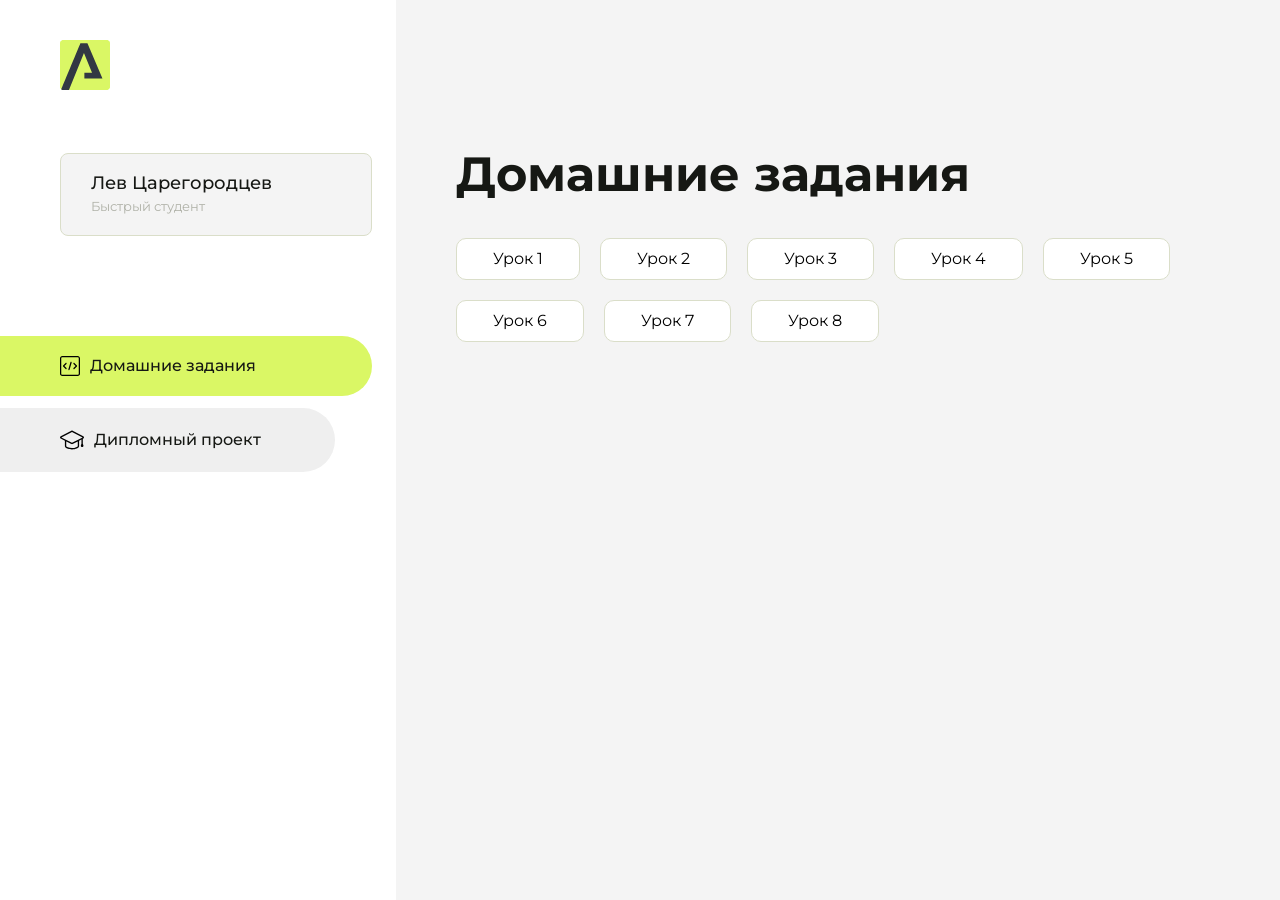
<file: index.html>
<!DOCTYPE html>
<html lang="en">
<head>
    <meta charset="UTF-8">
    <meta name="viewport" content="width=device-width, initial-scale=1.0">
    <title>Домашняя работа</title>
    <link rel="shortcut icon" href="src/logo.ico" type="image/x-icon">
    <link rel="preconnect" href="https://fonts.googleapis.com">
    <link rel="preconnect" href="https://fonts.gstatic.com" crossorigin>
    <link href="https://fonts.googleapis.com/css2?family=Montserrat:wght@400;500;700&family=Rubik:wght@500&display=swap"
          rel="stylesheet">
    <link rel="stylesheet" href="src/style.css">
</head>
<body id="body">
<div class="overlay" id="overlay"></div>
<div class="layout">
    <div class="burger" id="burger">
        <svg viewBox="0 0 24 24" fill="none" xmlns="http://www.w3.org/2000/svg">
            <g id="SVGRepo_bgCarrier" stroke-width="0"></g>
            <g id="SVGRepo_tracerCarrier" stroke-linecap="round" stroke-linejoin="round"></g>
            <g id="SVGRepo_iconCarrier">
                <path d="M4 18L20 18" stroke="#DAF765" stroke-width="2" stroke-linecap="round"></path>
                <path d="M4 12L20 12" stroke="#DAF765" stroke-width="2" stroke-linecap="round"></path>
                <path d="M4 6L20 6" stroke="#DAF765" stroke-width="2" stroke-linecap="round"></path>
            </g>
        </svg>
    </div>
    <aside class="sidebar" id="sidebar">
        <div class="sidebar__inner">
            <div class="logo">
                <svg width="50" height="50" viewBox="0 0 50 50" fill="none" xmlns="http://www.w3.org/2000/svg">
                    <g clip-path="url(#clip0_513_74730)">
                        <path d="M46.17 -0.257004H3.83C1.57281 -0.257004 -0.257 1.57281 -0.257 3.83V46.17C-0.257 48.4272 1.57281 50.257 3.83 50.257H46.17C48.4272 50.257 50.257 48.4272 50.257 46.17V3.83C50.257 1.57281 48.4272 -0.257004 46.17 -0.257004Z"
                              fill="#DAF765"/>
                        <path d="M24.375 38.4H42.461L27.441 3.1585H20.4355C20.4355 3.1585 6.7895 35.881 1.1945 49.294C2.015 50.0275 3.0945 50.257 3.6945 50.257H8.8445L23.954 13.07L32.0465 32.8285H24.375V38.4Z"
                              fill="#323843"/>
                    </g>
                    <defs>
                        <clipPath id="clip0_513_74730">
                            <rect width="50" height="50" fill="white"/>
                        </clipPath>
                    </defs>
                </svg>
            </div>
            <div class="sidebar__user">
                <div class="sidebar__name">Лев Царегородцев</div>
                <div class="sidebar__text">Быстрый студент</div>
            </div>
            <div class="sidebar__tabs">
                <div class="sidebar__item">
                    <button class="sidebar__button active" id="tasks">
                        <svg xmlns="http://www.w3.org/2000/svg" width="20" height="20" viewBox="0 0 20 20" fill="none">
                            <g clip-path="url(#clip0_704_74543)">
                                <path d="M17.7083 20H2.29167C1.0275 20 0 18.9725 0 17.7083V2.29167C0 1.0275 1.0275 0 2.29167 0H17.7083C18.9725 0 20 1.0275 20 2.29167V17.7083C20 18.9725 18.9725 20 17.7083 20ZM2.29167 1.25C1.7175 1.25 1.25 1.7175 1.25 2.29167V17.7083C1.25 18.2825 1.7175 18.75 2.29167 18.75H17.7083C18.2825 18.75 18.75 18.2825 18.75 17.7083V2.29167C18.75 1.7175 18.2825 1.25 17.7083 1.25H2.29167Z"
                                      fill="black"/>
                                <path d="M6.04167 13.125C5.88167 13.125 5.72167 13.0642 5.6 12.9417L3.1 10.4417C2.85583 10.1975 2.85583 9.80167 3.1 9.5575L5.6 7.0575C5.84417 6.81333 6.24 6.81333 6.48417 7.0575C6.72833 7.30167 6.72833 7.6975 6.48417 7.94167L4.42583 10L6.48417 12.0583C6.72833 12.3025 6.72833 12.6983 6.48417 12.9425C6.36167 13.0642 6.20167 13.125 6.04167 13.125Z"
                                      fill="black"/>
                                <path d="M8.95833 14.1667C8.9 14.1667 8.84 14.1583 8.78167 14.1417C8.45083 14.0442 8.26083 13.6967 8.35833 13.3658L10.4417 6.28251C10.5392 5.95084 10.8892 5.76417 11.2175 5.85917C11.5483 5.95667 11.7383 6.30417 11.6408 6.63501L9.5575 13.7183C9.47833 13.9908 9.22833 14.1667 8.95833 14.1667Z"
                                      fill="black"/>
                                <path d="M13.9583 13.125C13.7983 13.125 13.6383 13.0642 13.5167 12.9417C13.2725 12.6975 13.2725 12.3017 13.5167 12.0575L15.575 9.99916L13.5167 7.94083C13.2725 7.69666 13.2725 7.30083 13.5167 7.05666C13.7608 6.81249 14.1567 6.81249 14.4008 7.05666L16.9008 9.55666C17.145 9.80083 17.145 10.1967 16.9008 10.4408L14.4008 12.9408C14.2783 13.0642 14.1183 13.125 13.9583 13.125Z"
                                      fill="black"/>
                            </g>
                            <defs>
                                <clipPath id="clip0_704_74543">
                                    <rect width="20" height="20" fill="white"/>
                                </clipPath>
                            </defs>
                        </svg>
                        <span>Домашние задания</span></button>
                </div>
                <div class="sidebar__item">
                    <button class="sidebar__button" id="diplom">
                        <svg xmlns="http://www.w3.org/2000/svg" width="24" height="24" viewBox="0 0 24 24" fill="none">
                            <g clip-path="url(#clip0_704_74553)">
                                <path d="M23.2628 10.5971C23.7176 10.365 24 9.90375 24 9.39337C24 8.883 23.7176 8.42175 23.2628 8.18962L12.6135 2.75362C12.2291 2.55824 11.7705 2.55787 11.3854 2.75399L0.736875 8.19C0.282375 8.42175 0 8.883 0 9.39337C0 9.90375 0.282375 10.365 0.736875 10.5971L4.89038 12.7177V18.2074C4.89038 19.8154 8.412 21.393 12 21.393C15.5884 21.393 19.1096 19.815 19.1096 18.2074V12.7174L21.4609 11.517V15.8017L20.901 17.2305C20.7409 17.6389 20.7934 18.0994 21.0405 18.4616C21.2876 18.8246 21.6979 19.041 22.1366 19.041C22.5754 19.041 22.9852 18.8246 23.2324 18.462C23.4795 18.099 23.532 17.6385 23.3719 17.2301L22.8124 15.8021V10.827L23.2628 10.5971ZM17.7623 18.1721C17.6198 18.6375 15.3491 20.0419 12 20.0419C8.65088 20.0419 6.38025 18.6375 6.2415 18.2074V12.3037L6.23887 12.3019C6.23812 12.057 6.1065 11.8207 5.87325 11.7019L1.3515 9.39337L12 3.95737L22.6489 9.39337L12 14.8294L5.87325 11.7019C5.54063 11.5331 4.6695 11.6674 4.5 12C4.33012 12.3322 4.55813 12.5479 4.89038 12.7177L11.3857 16.0331C11.5781 16.1314 11.7889 16.1805 12 16.1805C12.2107 16.1805 12.4222 16.1314 12.6146 16.0331L17.7593 13.407L17.7623 18.1721Z"
                                      fill="black"/>
                            </g>
                            <defs>
                                <clipPath id="clip0_704_74553">
                                    <rect width="24" height="24" fill="white"/>
                                </clipPath>
                            </defs>
                        </svg>
                        <span>Дипломный проект</span></button>
                </div>
            </div>
        </div>

    </aside>
    <div class="content">
        <div class="container">
            <div class="content__block" id="tasksBlock">
                <div class="content__title">Домашние задания</div>
                <ul class="content__list">
                    <li class="content__list-item">
                        <a href="hello lev/index.html">Урок 1</a>
                    </li>
                    <li class="content__list-item">
                        <a href="two-homework/index.html">Урок 2</a>
                    </li>
                    <li class="content__list-item">
                        <a href="homework-3/html/index.html">Урок 3</a>
                    </li>
                    <li class="content__list-item">
                        <a href="homework-4/index.html">Урок 4</a>
                    </li>
                    <li class="content__list-item">
                        <a href="fit-studio/html/article.html">Урок 5</a>
                    </li>
                    <li class="content__list-item">
                        <a href="practice/index.html">Урок 6</a>
                    </li>
                    <li class="content__list-item">
                        <a href="fit-studio2/article.html">Урок 7</a>
                    </li>
                    <li class="content__list-item">
                        <a href="form/index.html">Урок 8</a>
                    </li>
                </ul>
            </div>
            <div class="content__block hidden" id="diplomBlock">
                <div class="content__title">Дипломный проект</div>
                <div class="content__list-diplom">
                    <a href="ПАПКА-С-НОМЕРОМ-УРОКА">Ссылка на ДЗ</a>
                </div>
                <div class="content__decor">
                    <div class="content__decor-text">Давай проверим, чему ты научился!</div>
                    <div class="content__decor-img">
                        <img src="src/decor.png" alt="decor">
                    </div>
                </div>
            </div>
        </div>
    </div>
</div>
<script src="src/index.js"></script>
</body>
</html>
</file>
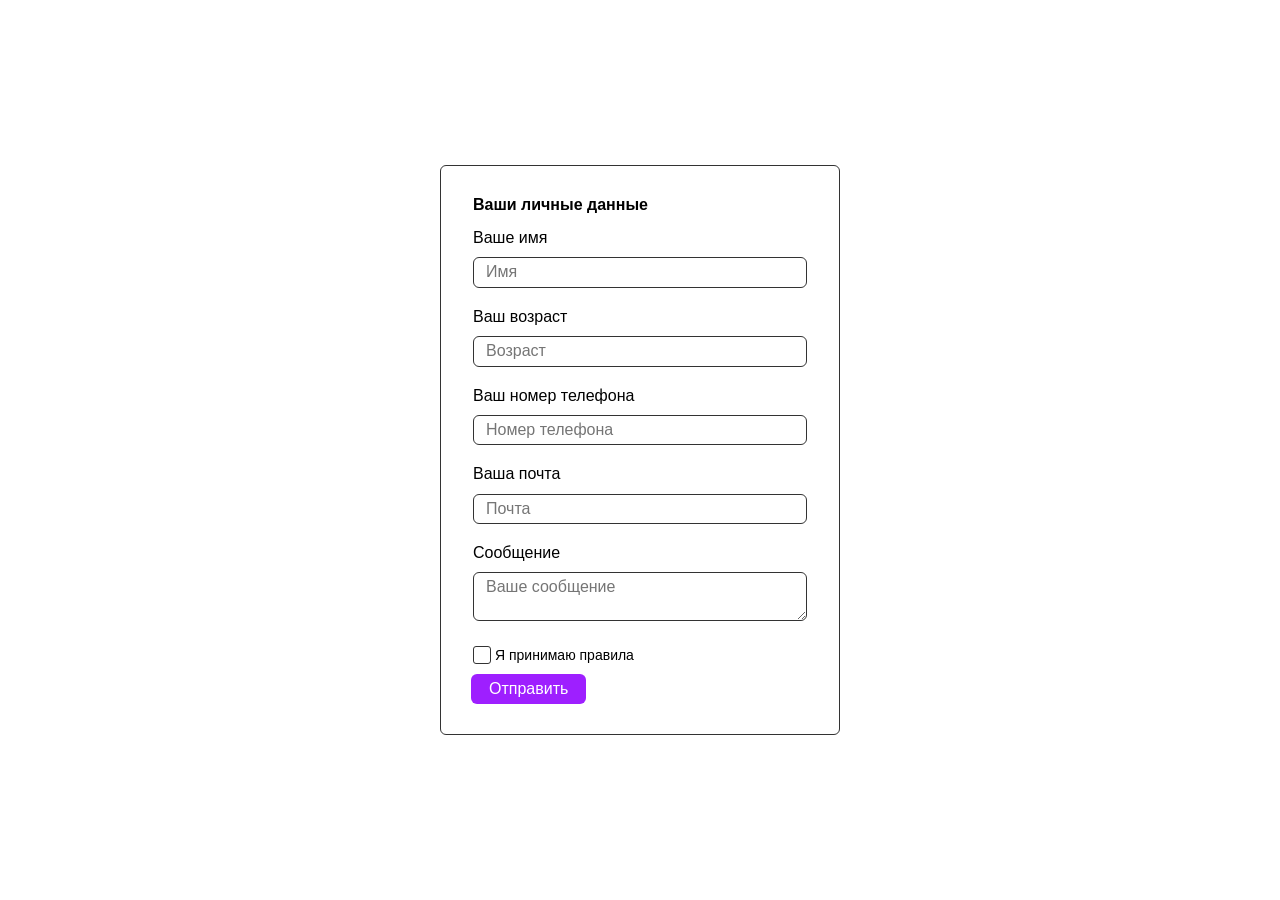
<file: form/index.html>
<!DOCTYPE html>
<html lang="ru">
  <head>
    <meta charset="UTF-8" />
    <meta name="viewport" content="width=device-width, initial-scale=1.0" />
    <title>Стилизация формы</title>
    <link rel="stylesheet" href="./css/normalize.css" />
    <link rel="stylesheet" href="./css/style.css" />
  </head>
  <body>
    <form class="form">
      <fieldset class="form-group">
        <legend class="form-group-title">Ваши личные данные</legend>
        <label for="name" class="label">Ваше имя</label>
        <input
          id="name"
          class="input"
          type="text"
          placeholder="Имя"
          name="name"
          required
        />
        <label for="age" class="label">Ваш возраст</label>
        <input
          id="age"
          class="input"
          type="number"
          placeholder="Возраст"
          name="age"
          required
        />
        <label for="phone" class="label">Ваш номер телефона</label>
        <input
          id="phone"
          class="input"
          type="tel"
          placeholder="Номер телефона"
          name="phone"
          required
        />
        <label for="email" class="label">Ваша почта</label>
        <input
          id="email"
          class="input"
          type="email"
          placeholder="Почта"
          name="email"
          required
        />
      </fieldset>
      <fieldset class="form-group">
        <label for="message" class="label">Сообщение</label>
        <textarea
          id="message"
          class="textarea"
          placeholder="Ваше сообщение"
          name="message"
          required
        ></textarea>
        <label class="label label-checkbox">
          <input class="checkbox" type="checkbox" name="checkbox" required />
          <span class="checkbox-text">Я принимаю правила</span>
        </label>
      </fieldset>
      <button class="button">Отправить</button>
    </form>
  </body>
</html>
</file>
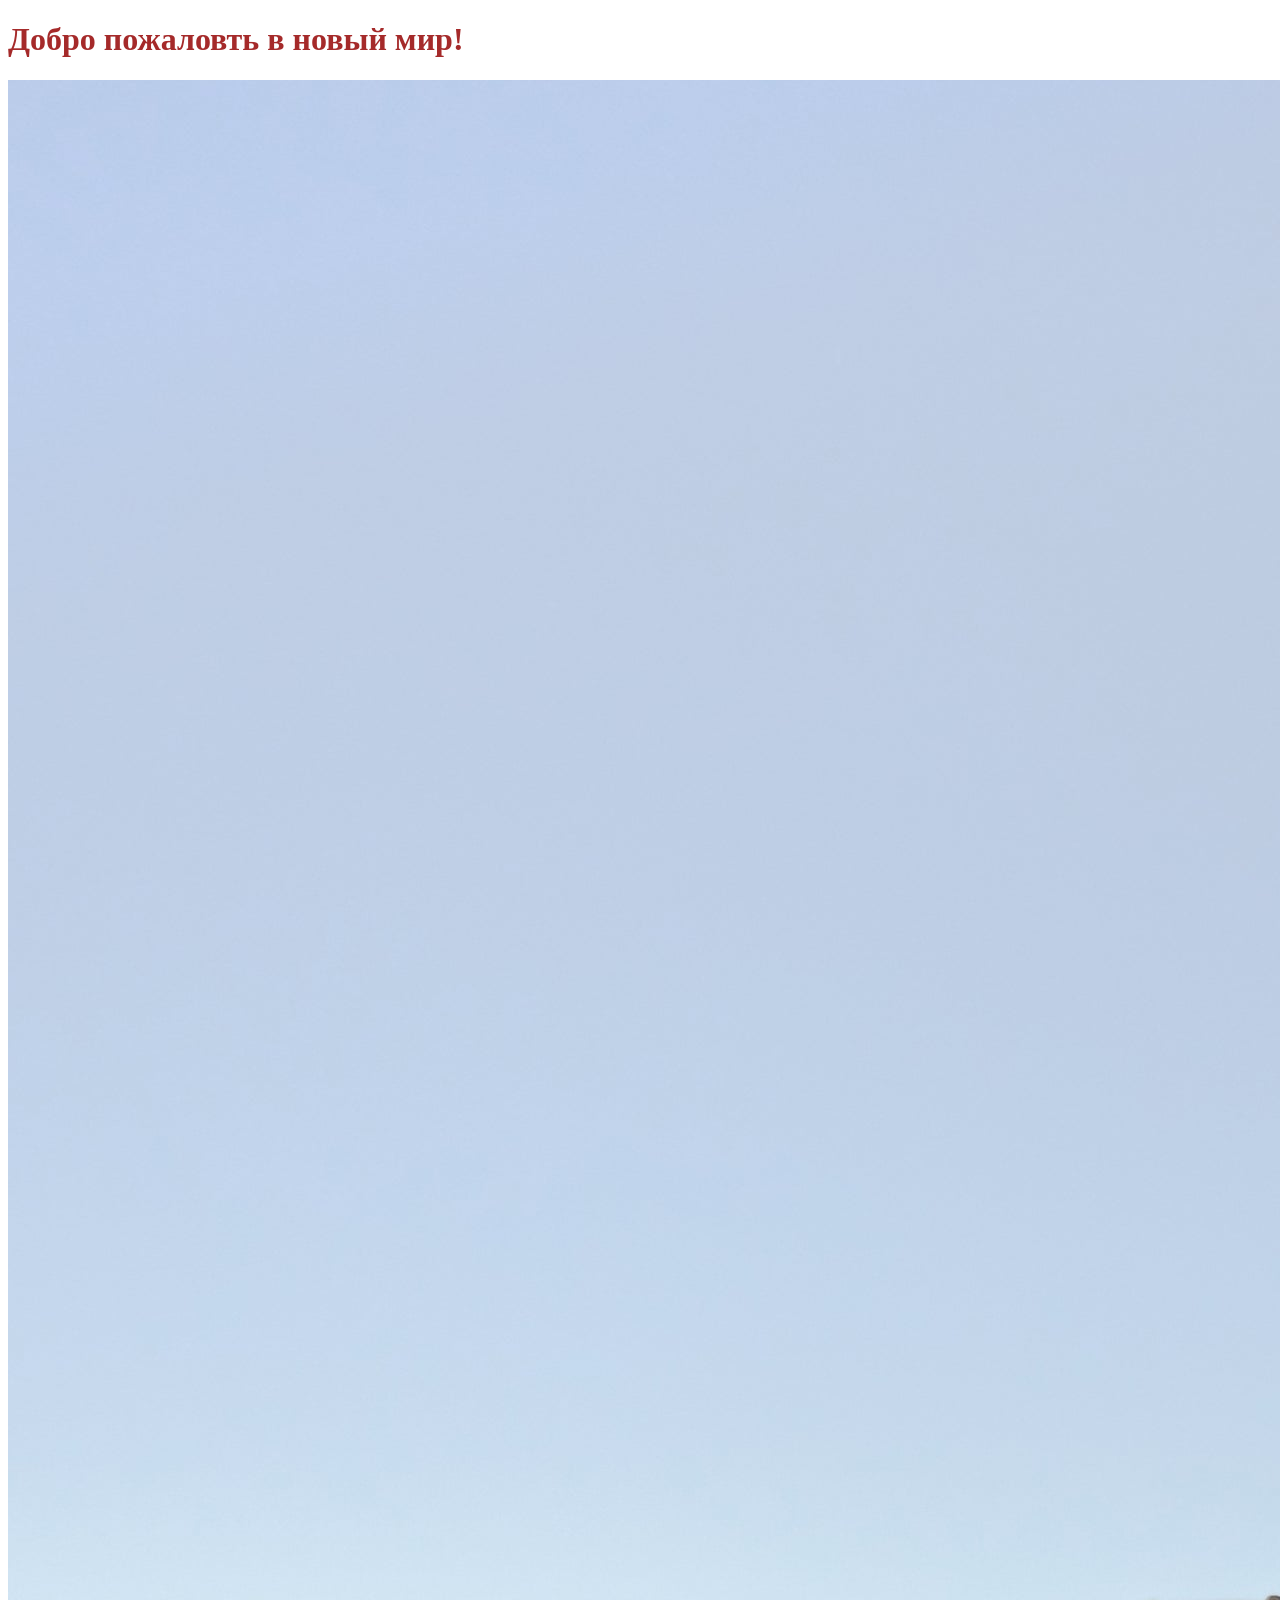
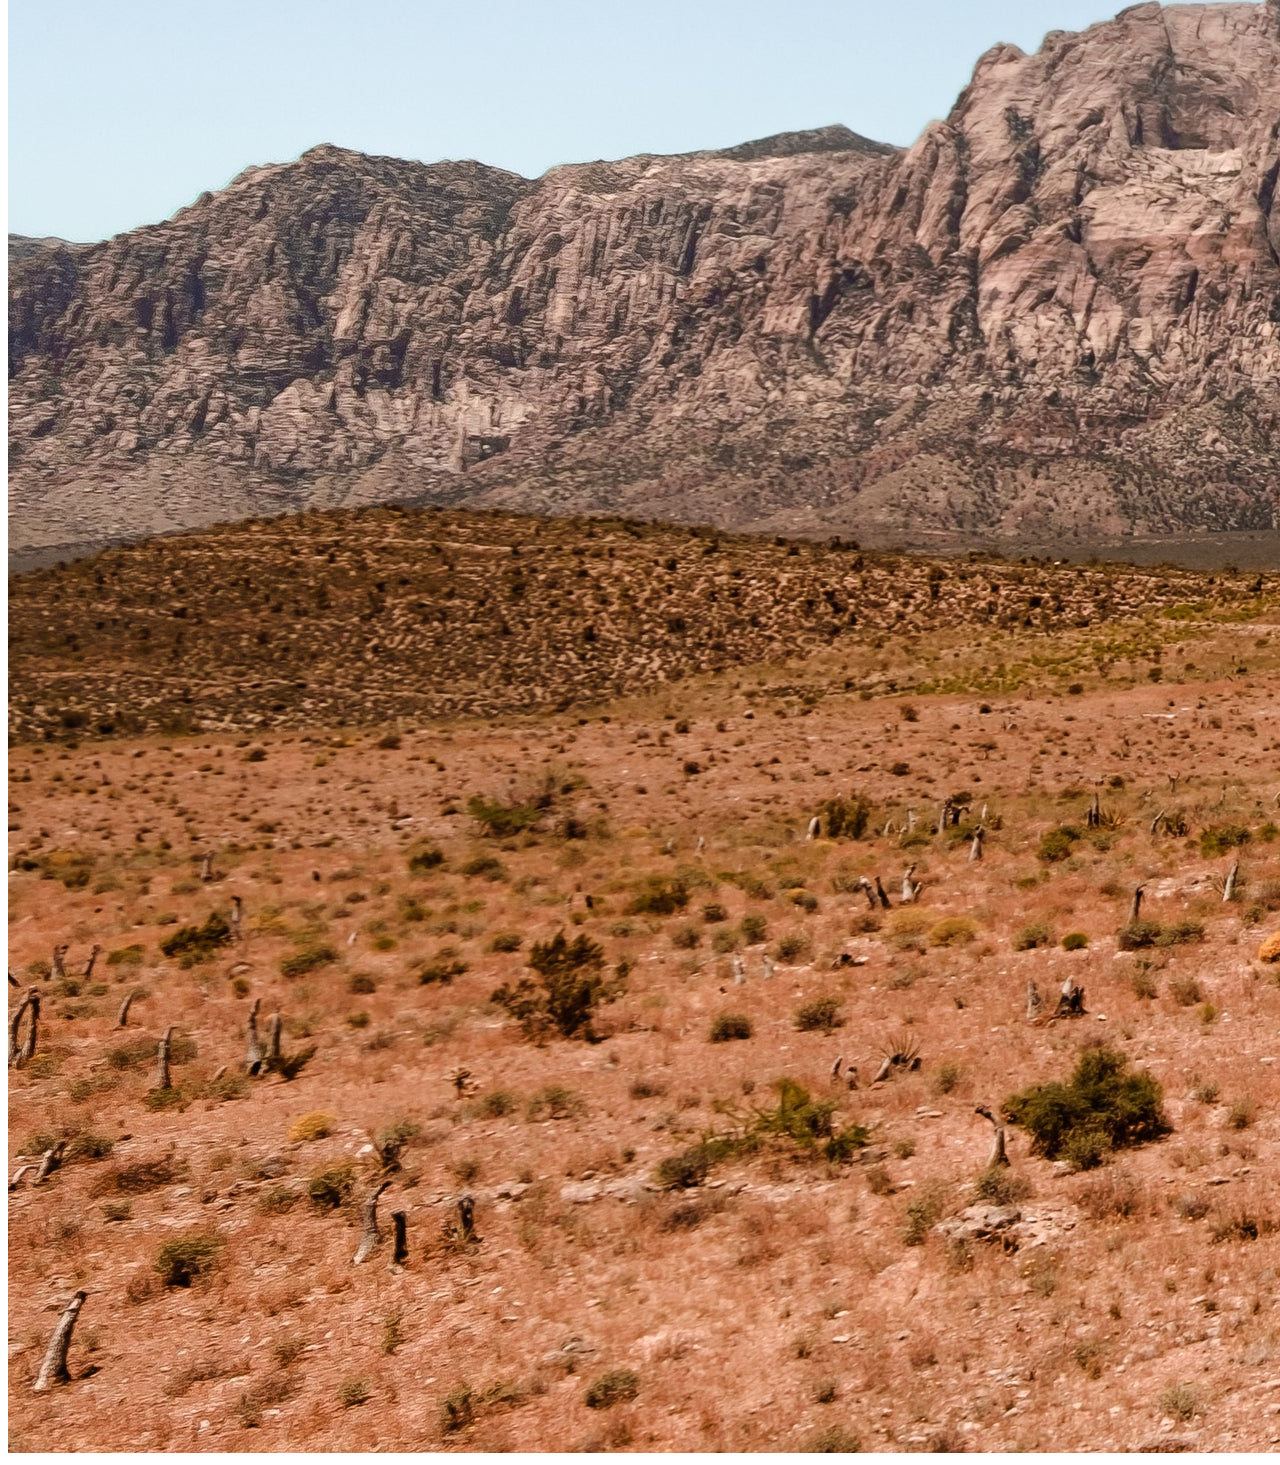
<file: hello lev/index.html>
<!DOCTYPE html>
<html lang="en">
<head>
    <meta charset="UTF-8">
    <meta name="viewport" content="width=device-width, initial-scale=1.0">
    <title>Мое ДЗ</title>
    <link rel="stylesheet" href="style.css">
    <script src="script.js"></script>
</head>
<body>
    <h1>Добро пожаловть в новый мир!</h1>
    <img src="landscape-of-brown-grass-with-rocky-mountains.jpg" alt="Здесь должно быть фото">
</body>
</html>
</file>
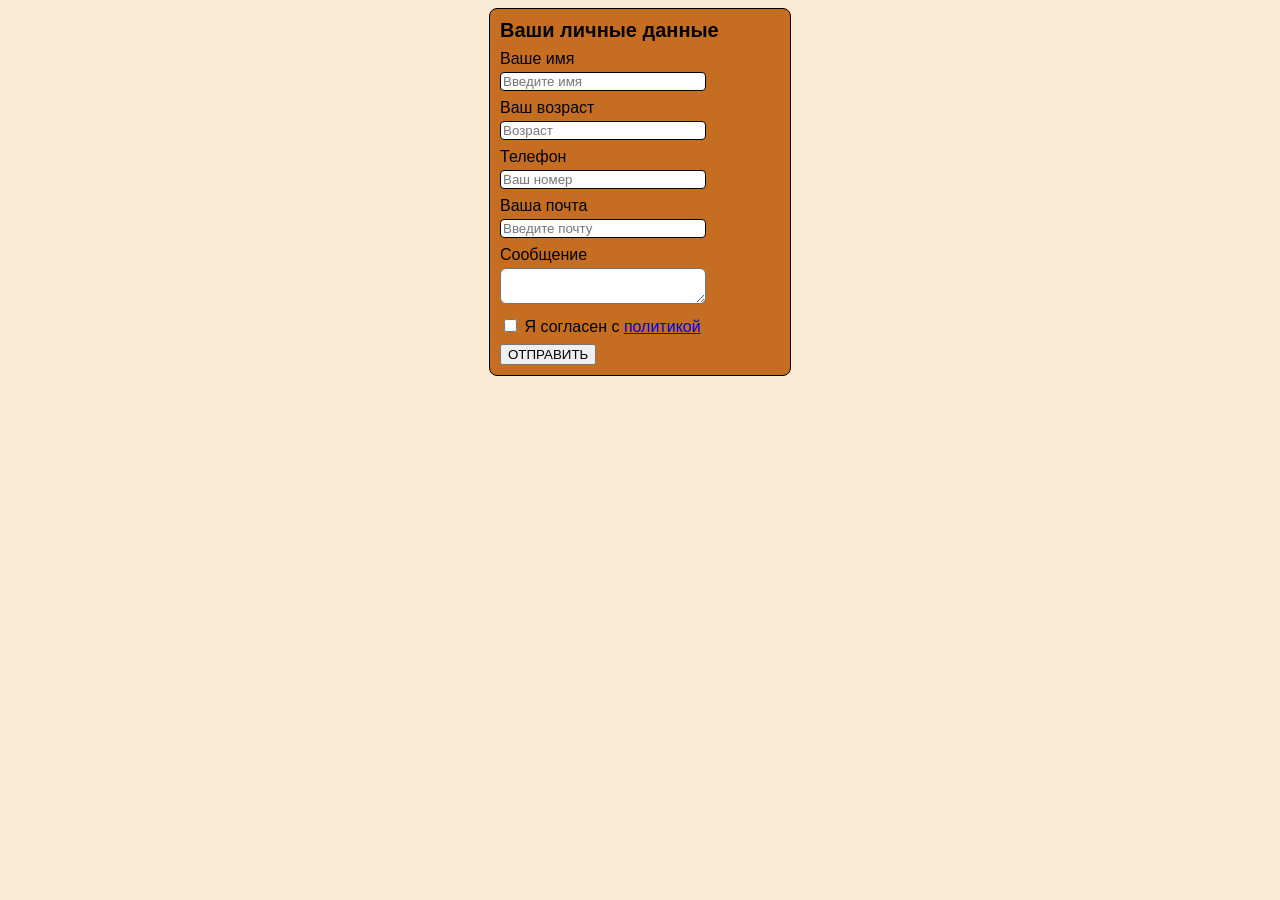
<file: homework-4/index.html>
<!DOCTYPE html>
<html lang="en">
<head>
    <meta charset="UTF-8">
    <meta name="viewport" content="width=device-width, initial-scale=1.0">
    <title>Document</title>
    <link rel="stylesheet" href="style.css">
</head>
<body>
    <form class="forma">
        <fieldset class="user-data">
            <legend>Ваши личные данные</legend>

            <label for="us-name">Ваше имя</label>
            <input type="name"
            id="us-name"
            name="name"
            placeholder="Введите имя"
            required>

            <label for="age">Ваш возраст</label>
            <input type="number"
            id="age"
            name="age"
            placeholder="Возраст"
            required>

            <label for="telephone">Телефон</label>
            <input type="tel"
            id="telephone"
            name="telephone"
            placeholder="Ваш номер"
            required>

            <label for="email">Ваша почта</label>
            <input type="email"
            id="email"
            name="email"
            placeholder="Введите почту"
            required>

            <label for="massage">Сообщение</label>
            <textarea name="massage" id="massage"></textarea>

        </fieldset>
        <fieldset class="agreement">

            <label class="label">
                <input type="checkbox" id="agree" required>
                Я согласен с <a href="#">политикой</a>
            </label>

        </fieldset>
        <button>ОТПРАВИТЬ</button>
    </form>
</body>
</html>
</file>
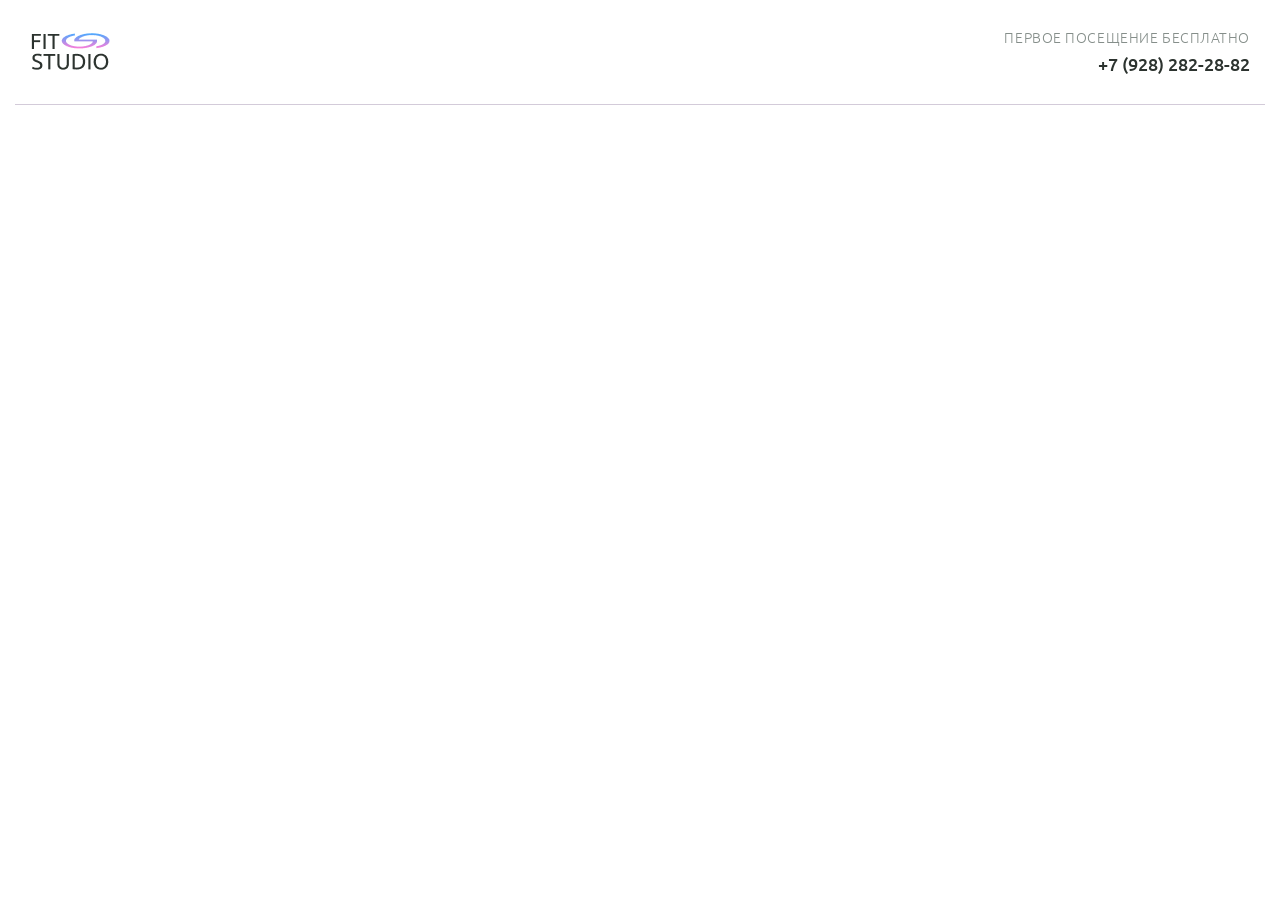
<file: practice/index.html>
<!DOCTYPE html>
<html lang="ru">
<head>
    <meta charset="UTF-8">
    <meta name="viewport" content="width=device-width, initial-scale=1.0">
    <title>Document</title>
    <link rel="stylesheet" href="css/normalize.css">
    <link rel="stylesheet" href="css/style.css">
    <link rel="stylesheet" href="css/fonts.css">
</head>
<body>
    <header class="header">
        <div class="container header-container">
            <a href="#"><img src="img/logo.png" alt="Логотип" class="header__logo"></a>
            <div class="block-telephone">
                <p class="block-telephone__text">Первое посещение бесплатно</p>
                <a href="tel:+7 (928) 282-28-82" class="block-telephone__tel">+7 (928) 282-28-82</a>
            </div>
        </div>
    </header>
</body>
</html>
</file>
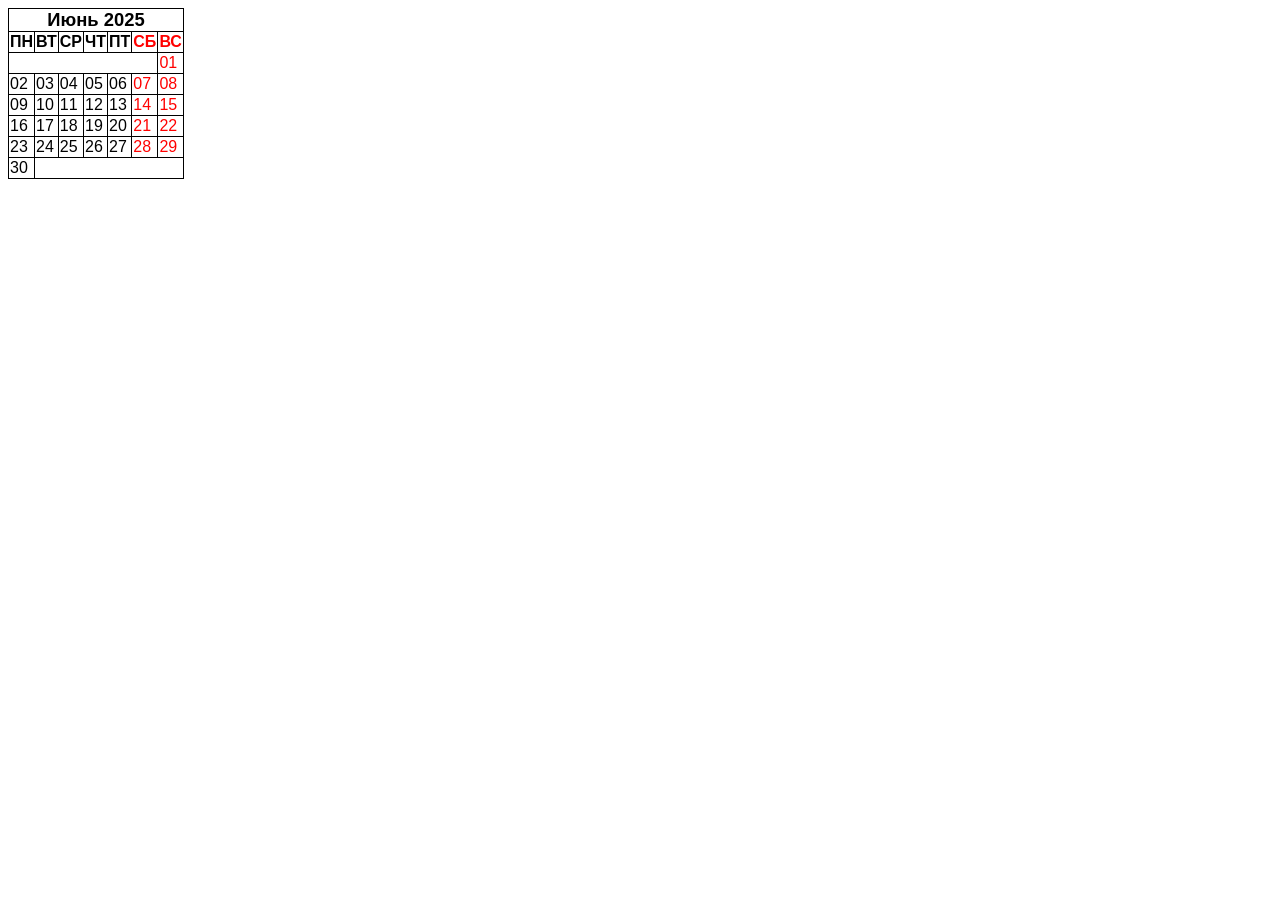
<file: homework-3/html/index.html>
<!DOCTYPE html>
<html lang="en">
<head>
    <meta charset="UTF-8">
    <meta name="viewport" content="width=device-width, initial-scale=1.0">
    <link rel="stylesheet" href="../css/style.css">
    <title>homework</title>
</head>
<body>
    <table>
        <caption>Июнь 2025</caption>
        <thead>
            <tr>
                <th>ПН</th>
                <th>ВТ</th>
                <th>СР</th>
                <th>ЧТ</th>
                <th>ПТ</th>
                <th class="red">СБ</th>
                <th class="red">ВС</th>
            </tr>
        </thead>
        <tbody>
            <tr>
                <td colspan="6"></td>
                <td class="red">01</td>
            </tr>
            <tr>
                <td>02</td>
                <td>03</td>
                <td>04</td>
                <td>05</td>
                <td>06</td>
                <td class="red">07</td>
                <td class="red">08</td>
            </tr>
            <tr>
                <td>09</td>
                <td>10</td>
                <td>11</td>
                <td>12</td>
                <td>13</td>
                <td class="red">14</td>
                <td class="red">15</td>
            </tr>
            <tr>
                <td>16</td>
                <td>17</td>
                <td>18</td>
                <td>19</td>
                <td>20</td>
                <td class="red">21</td>
                <td class="red">22</td>
            </tr>
            <tr>
                <td>23</td>
                <td>24</td>
                <td>25</td>
                <td>26</td>
                <td>27</td>
                <td class="red">28</td>
                <td class="red">29</td>
            </tr>
            <tr>
                <td>30</td>
                <td colspan="6"></td>
            </tr>
        </tbody>
    </table>
</body>
</html>
</file>
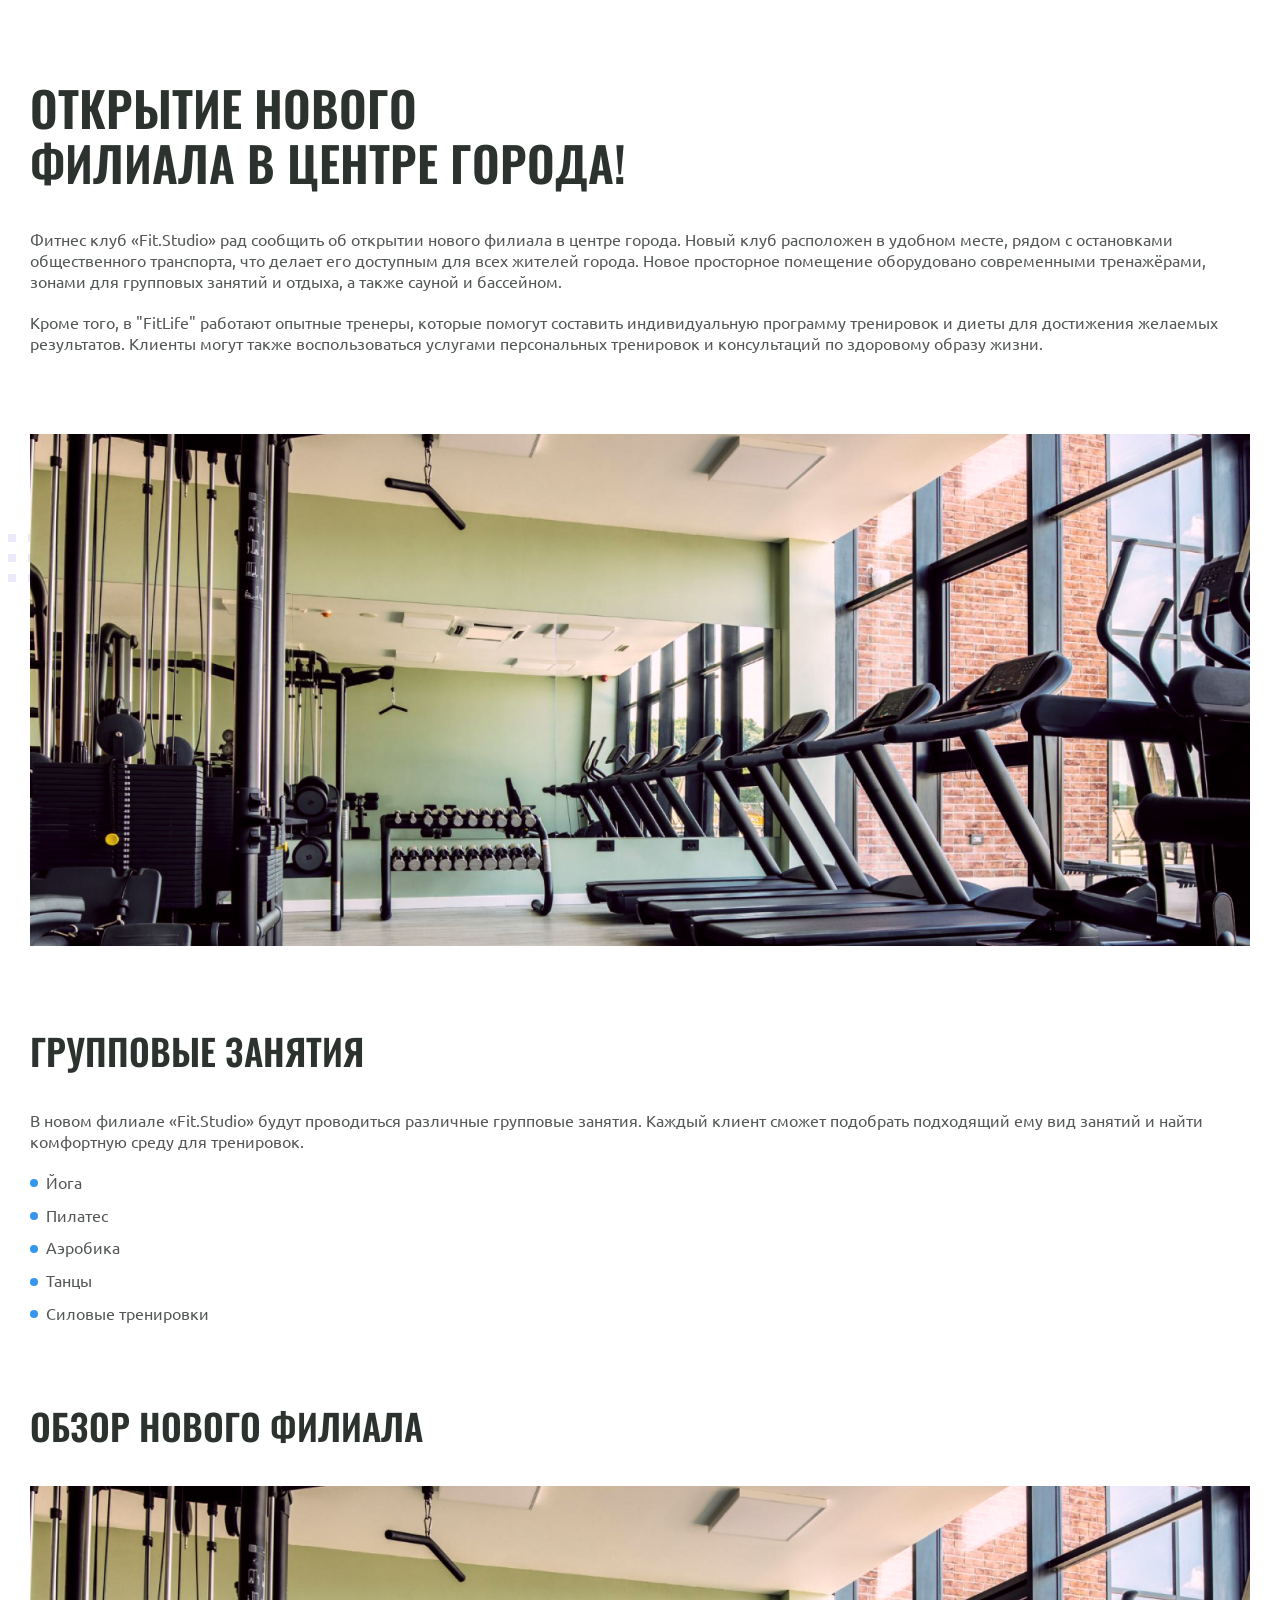
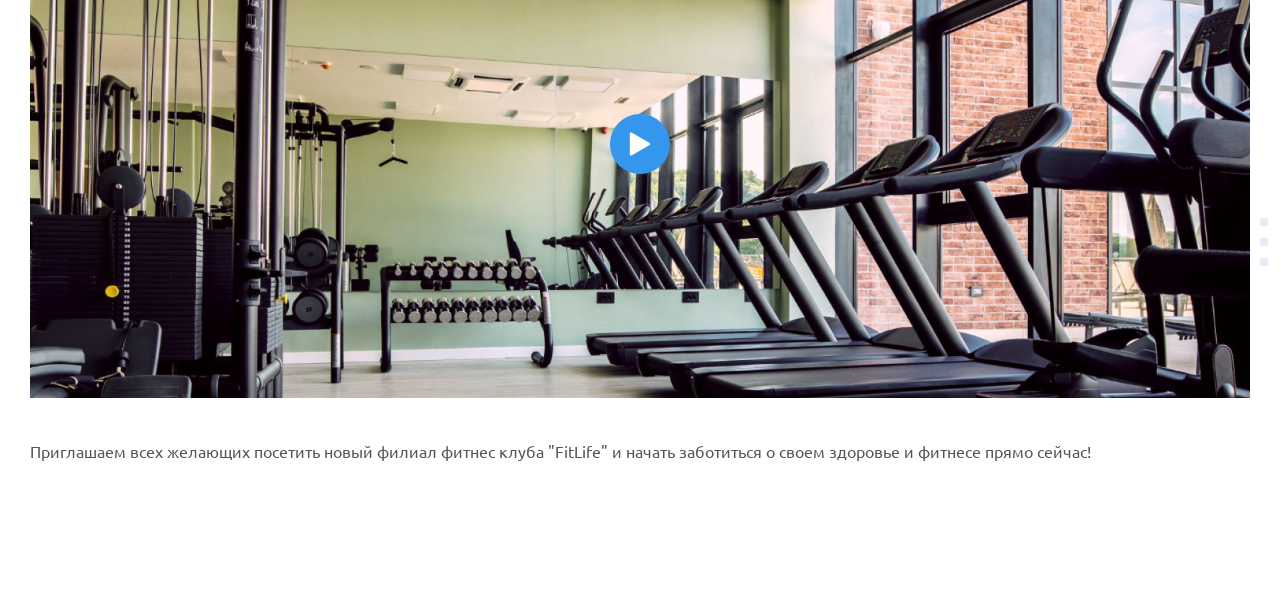
<file: fit-studio2/article.html>
<!DOCTYPE html>
<html lang="ru">
  <head>
    <meta charset="UTF-8" />
    <meta name="viewport" content="width=device-width, initial-scale=1.0" />
    <title>Fit Studio - Открытие нового филиала!</title>
    <link rel="stylesheet" href="./css/normalize.css" />
    <link rel="stylesheet" href="./css/fonts.css" />
    <link rel="stylesheet" href="./css/article.css" />
  </head>
  <body>
    <article class="article">
      <div class="container">
        <h1 class="article-title article-title-large">
          Открытие нового филиала в центре города!
        </h1>
        <p class="article-text">
          Фитнес клуб «Fit.Studio» рад сообщить об открытии нового филиала
          в центре города. Новый клуб расположен в удобном месте, рядом
          с остановками общественного транспорта, что делает его доступным
          для всех жителей города. Новое просторное помещение оборудовано
          современными тренажёрами, зонами для групповых занятий и отдыха,
          а также сауной и бассейном.
        </p>
        <p class="article-text article-mb-1">
          Кроме того, в "FitLife" работают опытные тренеры, которые помогут
          составить индивидуальную программу тренировок и диеты для достижения
          желаемых результатов. Клиенты могут также воспользоваться услугами
          персональных тренировок и консультаций по здоровому образу жизни.
        </p>
        <div class="article-decor-wrapper article-decor-wrapper-1 article-mb-1">
          <img
            class="article-img"
            src="./images/gym-img.jpg"
            width="1220"
            height="512"
            alt="Тренажерный зал"
          />
        </div>
        <h2 class="article-title article-title-medium">Групповые занятия</h2>
        <p class="article-text">
          В новом филиале «Fit.Studio» будут проводиться различные групповые
          занятия. Каждый клиент сможет подобрать подходящий ему вид занятий
          и найти комфортную среду для тренировок.
        </p>
        <ul class="article-list article-text article-mb-1">
          <li class="article-item">Йога</li>
          <li class="article-item">Пилатес</li>
          <li class="article-item">Аэробика</li>
          <li class="article-item">Танцы</li>
          <li class="article-item">Силовые тренировки</li>
        </ul>
        <h2 class="article-title article-title-medium">Обзор нового филиала</h2>
        <div class="article-decor-wrapper article-decor-wrapper-2 article-mb-2">
          <button class="article-play-button">
            <img
              src="./images/play-icon.svg"
              width="24"
              height="24"
              alt="Запустить"
            />
          </button>
          <img
            class="article-img"
            src="./images/gym-img.jpg"
            width="1220"
            height="512"
            alt="Тренажерный зал"
          />
        </div>
        <p class="article-text">
          Приглашаем всех желающих посетить новый филиал фитнес клуба "FitLife"
          и начать заботиться о своем здоровье и фитнесе прямо сейчас!
        </p>
      </div>
    </article>
  </body>
</html>
</file>
<file: src/style.css>
*{padding: 0;margin: 0;border: 0;}
*,*:before,*:after{-webkit-box-sizing: border-box;box-sizing: border-box;}
:focus,:active{outline: none;}
a:focus,a:active{outline: none;}
nav,footer,header,aside{display: block;}
html,body{
    height:100%;width:100%;
    font-size:100%;line-height:1;-ms-text-size-adjust:100%;-moz-text-size-adjust:100%;-webkit-text-size-adjust:100%;}
input,button,textarea{font-family:inherit;}
input::-ms-clear{display: none;}
button{cursor: pointer;}
button::-moz-focus-inner{padding:0;border:0;}
a,a:visited{text-decoration: none;}
a:hover{text-decoration: none;}
ul li{list-style: none;}
img{vertical-align: top;}
h1,h2,h3,h4,h5,h6{font-size:inherit;font-weight: inherit;}
a{color:inherit;}



body {
    font-family: "Montserrat",SansSerif;
    color: black;
}

body.overflow {
    overflow: hidden;
}



.layout {
    display: -webkit-box;
    display: -ms-flexbox;
    display: flex;
    min-height: 100vh;
}

.sidebar {
    padding: 40px 24px 40px 0;
    -ms-flex-negative: 0;
    flex-shrink: 0;
    background-color: white;
}



.content {
    -webkit-box-flex: 1;
    -ms-flex-positive: 1;
    flex-grow: 1;
    background-color: #F4F4F4;
}

.container {
    display: -webkit-box;
    display: -ms-flexbox;
    display: flex;
    -webkit-box-orient: vertical;
    -webkit-box-direction: normal;
    -ms-flex-direction: column;
    flex-direction: column;
    -webkit-box-pack: center;
    -ms-flex-pack: center;
    justify-content: center;
    -webkit-box-align: center;
    -ms-flex-align: center;
    align-items: center;
    padding: 150px 60px 80px 60px;
}


.logo {
    margin-left: 60px;
    margin-bottom: 60px;
}

.sidebar__user {
    background-color: #F4F4F4;
    padding: 20px 30px;
    margin-left: 60px;
    margin-bottom: 100px;
    border-radius: 8px;
    border: 1px solid #DADEC9;
}

.sidebar__name {
    color:#161814;
    font-size: 18px;
    font-weight: 500;
    margin-bottom: 6px;
}

.sidebar__text {
    color: #AFB1A7;
    font-size: 13px;
    font-weight: 400;
    line-height: 130%; /* 16.9px */
}

.sidebar__item {
    width: 372px;
}

.sidebar__button {
    display: -webkit-box;
    display: -ms-flexbox;
    display: flex;
    -webkit-box-align: center;
    -ms-flex-align: center;
    align-items: center;
    gap: 10px;
    padding: 20px 60px;
    margin-bottom: 12px;
    border-radius: 0px 100px 100px 0px;
    -webkit-transition: all .5s;
    -o-transition: all .5s;
    transition: all .5s;
    cursor: pointer;
    width: 90%;
    color:#161814;
    font-size: 16px;
    font-weight: 500;
}

.sidebar__button.active , .sidebar__button:hover {
    width: 100%;
    background-color: #DAF765;
}


.content__title {
    color: #161814;
    font-size: 48px;
    font-weight: 700;
    margin-bottom: 40px;
}

.content__list {
    display: -webkit-box;
    display: -ms-flexbox;
    display: flex;
    -webkit-box-align: center;
    -ms-flex-align: center;
    align-items: center;
    -ms-flex-wrap: wrap;
    flex-wrap: wrap;
    gap: 20px;
}



.content__list-item  {
    cursor: pointer;
    padding: 12px 18px;
    background-color: #fff;
    border-radius: 10px;
    border: 1px solid #DADEC9;
    -webkit-transition: all .3s;
    -o-transition: all .3s;
    transition: all .3s;
}

.content__list-item:hover,.content__list-diplom:hover {
    background-color: #AFB1A7;
}

li a {
    padding: 12px 18px;

}


.content__list-diplom {
    -webkit-transition: all .3s;
    -o-transition: all .3s;
    transition: all .3s;
    display: inline-block;
    padding: 12px 18px;
    background-color: #fff;
    border-radius: 10px;
    border: 1px solid #DADEC9;
}

.content__decor {
    display: -webkit-box;
    display: -ms-flexbox;
    display: flex;
    -webkit-box-align: center;
    -ms-flex-align: center;
    align-items: center;
}

.content__decor-text {
    color:#BEDD44;
    font-size: 36px;
    font-weight: 700;
    line-height: 110%; /* 39.6px */
}

.content__block {
    max-width: 1200px;
}

.content__block.hidden {
    display: none;
}

.content__decor-img img{
    width: 100%;
}

.burger {
    display: none;
    padding: 5px;
    position: fixed;
    top: 3%;
    right: 7%;
    width: 40px;
    height: 40px;
    background-color: #161814;
    border-radius: 50%;
    z-index: 10;
    border: 1px solid #DAF765;
}

@media (max-width: 768px) {
    .burger {
        display: block;
    }

    .sidebar {
        -webkit-transition: all .3s;
        -o-transition: all .3s;
        transition: all .3s;
        -webkit-transform: translateX(-100%);
        -ms-transform: translateX(-100%);
        transform: translateX(-100%);
        position: fixed;
        top: 0;
        left: 0;
        bottom: 0;
        z-index: 5;
    }

    .sidebar.show {
        -webkit-transform: translateX(0%);
        -ms-transform: translateX(0%);
        transform: translateX(0%);
    }

    .overlay {
        opacity: 0;
        pointer-events: none;
        -webkit-transition: all .3s;
        -o-transition: all .3s;
        transition: all .3s;
        position: absolute;
        top: 0;
        right: 0;
        left: 0;
        bottom: 0;
        z-index: 3;
        background-color: #000000e0;
    }

    .overlay.show {
        opacity: 1;
        pointer-events: all;
    }

    .container {
        padding: 40px 20px;
        min-height: 100%;
    }

    .content__decor {
        margin-top: 20px;
        -webkit-box-orient: vertical;
        -webkit-box-direction: normal;
        -ms-flex-direction: column;
        flex-direction: column;
    }
}

@media (max-width: 400px) {
    .sidebar__user {
        margin-left: 0;
    }
}
</file>
<file: form/css/style.css>
* {
  box-sizing: border-box;
}

body {
  display: flex;
  justify-content: center;
  align-items: center;
  font-family: sans-serif;
  min-height: 100vh;
}

.form {
  border: 1px solid #333;
  border-radius: 6px;
  max-width: 400px;
  width: 100%;
  padding: 30px;
}

.form-group {
  border: none;
  padding: 0;
}

.form-group-title {
  font-weight: 700;
  padding: 0;
  margin-bottom: 15px;
}

.label {
  display: inline-block;
  margin-bottom: 10px;
}
.label-checkbox{
  padding: 0 0 0 22px;
}

.textarea {
  max-height: 150px;
  min-height: 30px;
  resize: vertical;
}

.input,
.textarea {
  border: 1px solid #333;
  border-radius: 6px;
  width: 100%;
  padding: 5px 12px;
  margin-bottom: 20px;
  outline: none;
}

.input:disabled,
.textarea:disabled {
  opacity: 0.7;
}

.checkbox {
  appearance: none;
  outline: none;
  position: absolute;
}

.checkbox::after {
  position: absolute;
  cursor: pointer;
  content: "";
  width: 16px;
  height: 16px;
  margin-left: -22px;
  border: 1px solid #333;
  border-radius: 3px;
}

.checkbox:checked::after{
  background: url("../checkbox-svg.svg") no-repeat center, #9e1fff;
}

.checkbox-text {
  font-size: 14px;
}

.button {
  border: none;
  border-radius: 6px;
  padding: 6px 18px;
  background-color: #9e1fff;
  color: #fff;
  cursor: pointer;
  transition: opacity 0.2s;
}

.button:hover {
  opacity: 0.85;
}

.button:not(:disabled):active {
  background-color: #8719db;
}

.button:disabled {
  opacity: 0.7;
  cursor: not-allowed;
}

.input:focus-visible,
.textarea:focus-visible,
.button:focus-visible {
  outline: 2px solid #9e1fff;
  outline-offset: 1px;
}
</file>
<file: hello lev/style.css>
h1{
    color: brown;
}
</file>
<file: homework-4/style.css>
html{
    box-sizing: border-box;
    font-family: sans-serif;
    background-color: antiquewhite;
}

.forma{
    border: 1px solid black;
    max-width: 280px;
    padding: 10px;
    margin: 0 auto;
    border-radius: 8px;
    background-color:rgb(197, 110, 34)
}
fieldset{
    border: none;
    padding: 0px;
    margin: 0px;
}
fieldset legend{
    font-size: 20px;
    font-weight: bold;
    padding: 0px;
    margin: 0 0 8px 0;
}
.user-data label{
    display: block;
    margin: 0 0 4px 0;
}
.user-data input{
    width: 200px;
    margin: 0 0 8px 0;
    border-radius: 4px;
    border: 1px solid black;
}
textarea{
    resize: vertical;
    width: 200px;
    min-height: 20px;
    max-height: 200px;
    margin-bottom: 8px;
    border-radius: 6px   
}
.agreement{
    margin-bottom: 8px;
}
.label{
    cursor: pointer
}
#agree{
    cursor: pointer;
}
</file>
<file: practice/css/style.css>
html {
    font-family: Ubuntu, sans-serif;
}

body * {
    box-sizing: border-box;
}



.container {
    max-width: 1250px;
    padding: 0px 15px 0 15px;
    margin: 0 auto;
}

.header-container{
    min-height: 105px;
    display: flex;
    justify-content: space-between;
    align-items: center;
    flex-wrap: wrap;
    border-bottom: 1px solid #D3CBD9;
}


.block-telephone{
    min-width: 240px;
    min-height: 45px;
    display: flex;
    flex-direction: column;
    align-items: end;
}
.block-telephone__text{
    font-weight: 300;
    font-size: 14px;
    color: #858E8A;
    margin: 0 0 8px 0;
    letter-spacing: 0.04em;
    text-transform: uppercase;
}
.block-telephone__tel{
    font-weight: 500;
    font-size: 18px;
    text-decoration: none;
    color: #2C332F;

}
</file>
<file: practice/css/fonts.css>
/* Oswald - Medium 500 */
@font-face {
    font-family: Oswald;
    src: local(Oswald), url(../fonts/OswaldMedium.woff2) format(woff2), 
    url(../fonts/Oswald-Medium.ttf) format(ttf);
    font-weight: 500;
    font-style: normal;
    font-display: swap;
}

/* Oswald - SemiBold 600 */
@font-face {
    font-family: Oswald;
    src: local(Oswald), url(../fonts/OswaldSemiBold.woff2) format(woff2), 
    url(../fonts/Oswald-SemiBold.ttf) format(ttf);
    font-weight: 600;
    font-style: normal;
    font-display: swap;
}

/* Ubuntu - Light 300*/
@font-face {
    font-family: Ubuntu;
    src: local(Ubuntu), url(../fonts/UbuntuLight.woff2) format(woff2), 
    url(../fonts/Ubuntu-Light.ttf) format(ttf);
    font-weight: 300;
    font-style: normal;
    font-display: swap;
}

/* Ubuntu - Regular 400*/
@font-face {
    font-family: Ubuntu;
    src: local(Ubuntu), url(../fonts/UbuntuRegular.woff2) format(woff2), 
    url(../fonts/Ubuntu-Regular.ttf) format(ttf);
    font-weight: 400;
    font-style: normal;
    font-display: swap;
}

/* Ubuntu - Medium 500*/
@font-face {
    font-family: Ubuntu;
    src: local(Ubuntu), url(../fonts/UbuntuMedium.woff2) format(woff2), 
    url(../fonts/Ubuntu-Medium.ttf) format(ttf);
    font-weight: 500;
    font-style: normal;
    font-display: swap;
}
</file>
<file: homework-3/css/style.css>
html{
    font-family: sans-serif;
}
table{
    border-spacing: 0px;
    border-collapse: collapse;
}

.red{
    color: red
}
td, th, caption {
    border: 1px solid black;
}
caption{
    border-bottom: 0px;
    font-weight: bold;
    font-size: 1.15em;
}
</file>
<file: fit-studio2/css/fonts.css>
@font-face {
  font-family: "Ubuntu";
  src: local("Ubuntu"), url("../fonts/UbuntuLight.woff2") format("woff2");
  font-weight: 300;
  font-style: normal;
  font-display: swap;
}

@font-face {
  font-family: "Ubuntu";
  src: local("Ubuntu"), url("../fonts/UbuntuRegular.woff2") format("woff2");
  font-weight: 400;
  font-style: normal;
  font-display: swap;
}

@font-face {
  font-family: "Ubuntu";
  src: local("Ubuntu"), url("../fonts/UbuntuMedium.woff2") format("woff2");
  font-weight: 500;
  font-style: normal;
  font-display: swap;
}

@font-face {
  font-family: "Oswald";
  src: local("Oswald"), url("../fonts/OswaldMedium.woff2") format("woff2");
  font-weight: 500;
  font-style: normal;
  font-display: swap;
}

@font-face {
  font-family: "Oswald";
  src: local("Oswald"), url("../fonts/OswaldSemiBold.woff2") format("woff2");
  font-weight: 600;
  font-style: normal;
  font-display: swap;
}
</file>
<file: fit-studio2/css/article.css>
html {
  font-family: Ubuntu, sans-serif;
  font-weight: 400;
}

body * {
  box-sizing: border-box;
}

h1,
h2,
h3,
h4,
h5,
h6,
p {
  margin: 0;
}

.container {
  max-width: 1250px;
  margin: 0 auto;
  padding: 0 15px;
}

.article {
  padding-top: 80px;
  padding-bottom: 120px;
}

.article-title {
  max-width: 596px;
  margin-bottom: 40px;
  font-family: Oswald;
  font-weight: 600;
  line-height: 115%;
  text-transform: uppercase;
  color: #2c332f;
}

.article-title-large {
  font-size: 48px;
}

.article-title-medium {
  font-size: 36px;
}

.article-text {
  margin-bottom: 20px;
  font-weight: 400;
  font-size: 16px;
  line-height: 130%;
  color: #535755;
}

.article-mb-1 {
  margin-bottom: 80px;
}

.article-mb-2 {
  margin-bottom: 40px;
}

.article-decor-wrapper {
  position: relative;
}

.article-decor-wrapper::before {
  content: "";
  position: absolute;
  z-index: -1;
  background: url("../images/decor-icon.svg") no-repeat;
  width: 528px;
  height: 48px;
}

.article-decor-wrapper-1::before {
  top: 100px;
  left: -350px;
}

.article-decor-wrapper-2::before {
  right: -350px;
  bottom: 136px;
}

.article-img,
.article-video {
  width: 100%;
}

.article-list {
  margin-top: 0;
  padding: 0;
}

.article-item {
  margin-bottom: 12px;
  display: flex;
  gap: 8px;
  align-items: center;
}

.article-item::marker {
  content: none;
}

.article-item::before{
  display: inline-block;
  content: "";
  width: 8px;
  height: 8px;
  background-color: #3596ed;
  border-radius: 100%;
}

.article-play-button {
  position: absolute;
  top: 50%;
  left: 50%;
  transform: translate(-50%, -50%);
  display: flex;
  align-items: center;
  justify-content: center;
  width: 60px;
  height: 60px;
  padding: 0;
  background-color: #3596ed;
  border: none;
  border-radius: 50%;
  cursor: pointer;
}
</file>
